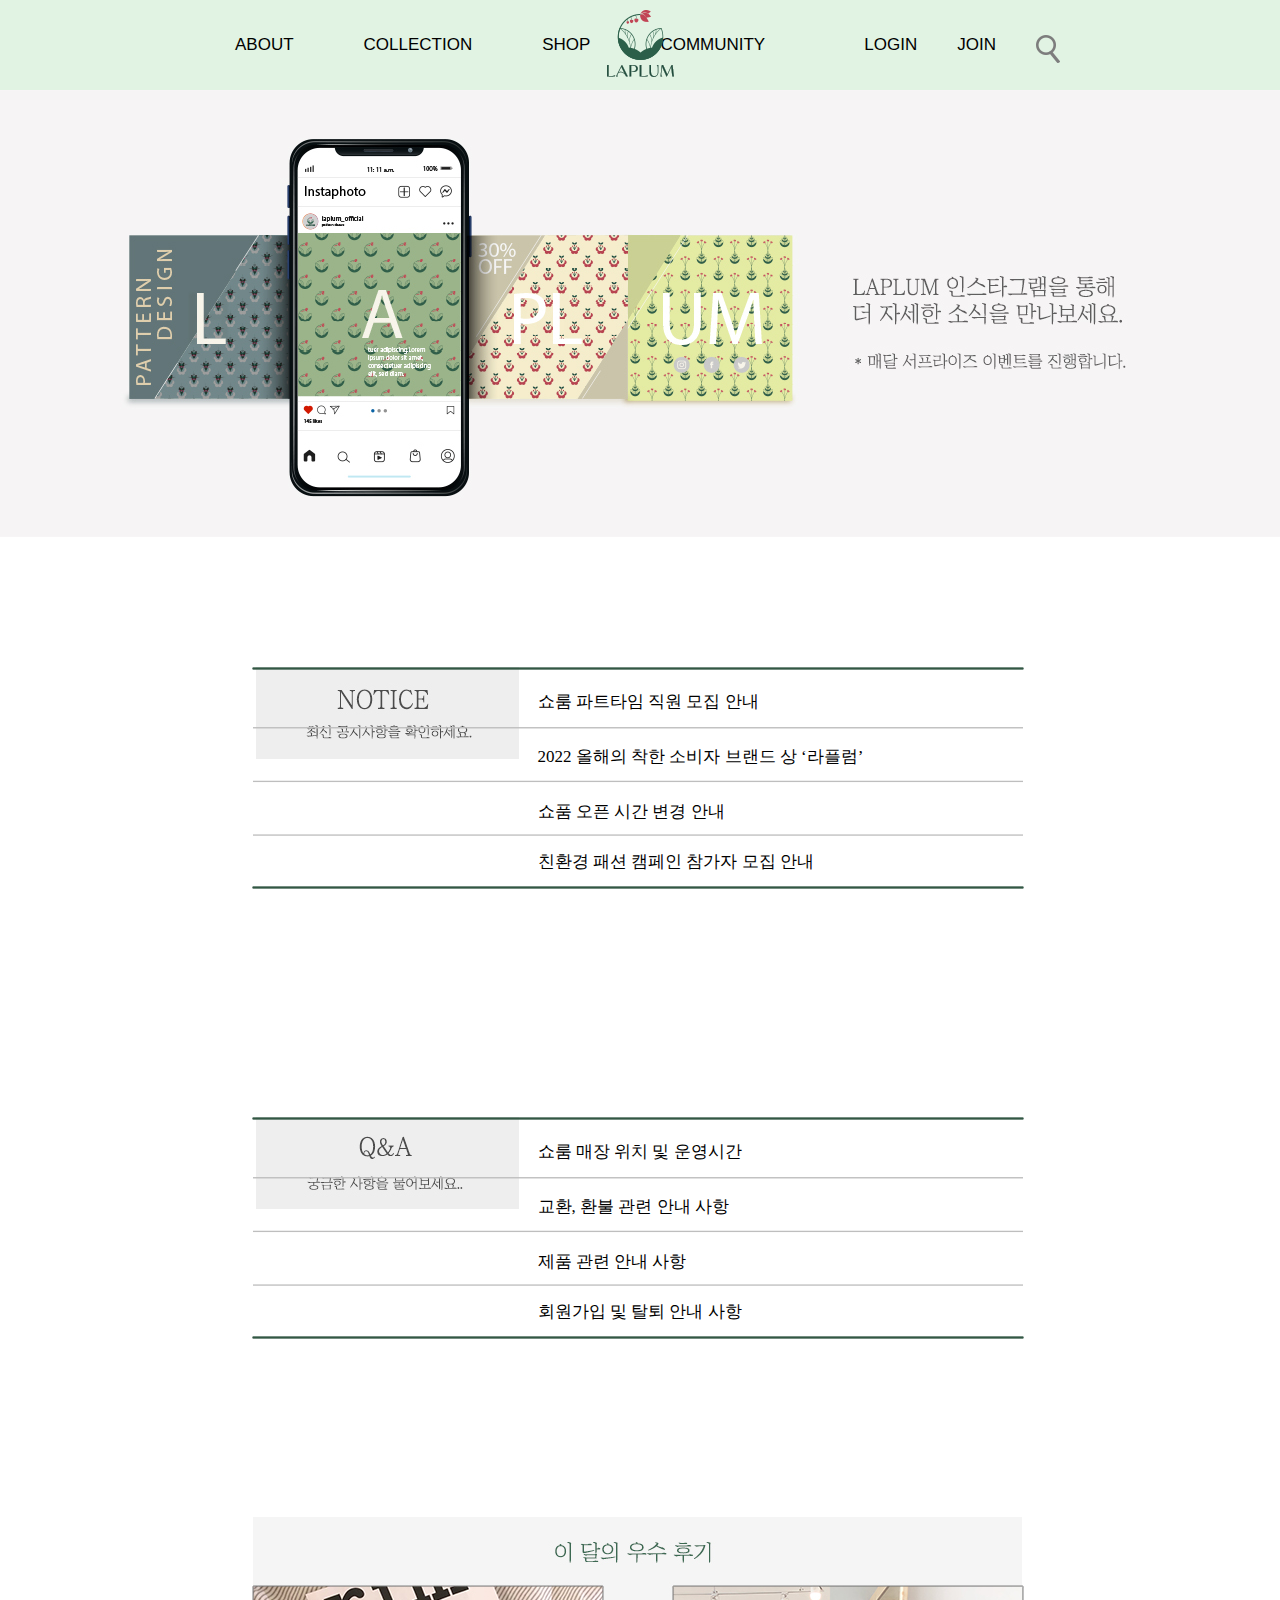
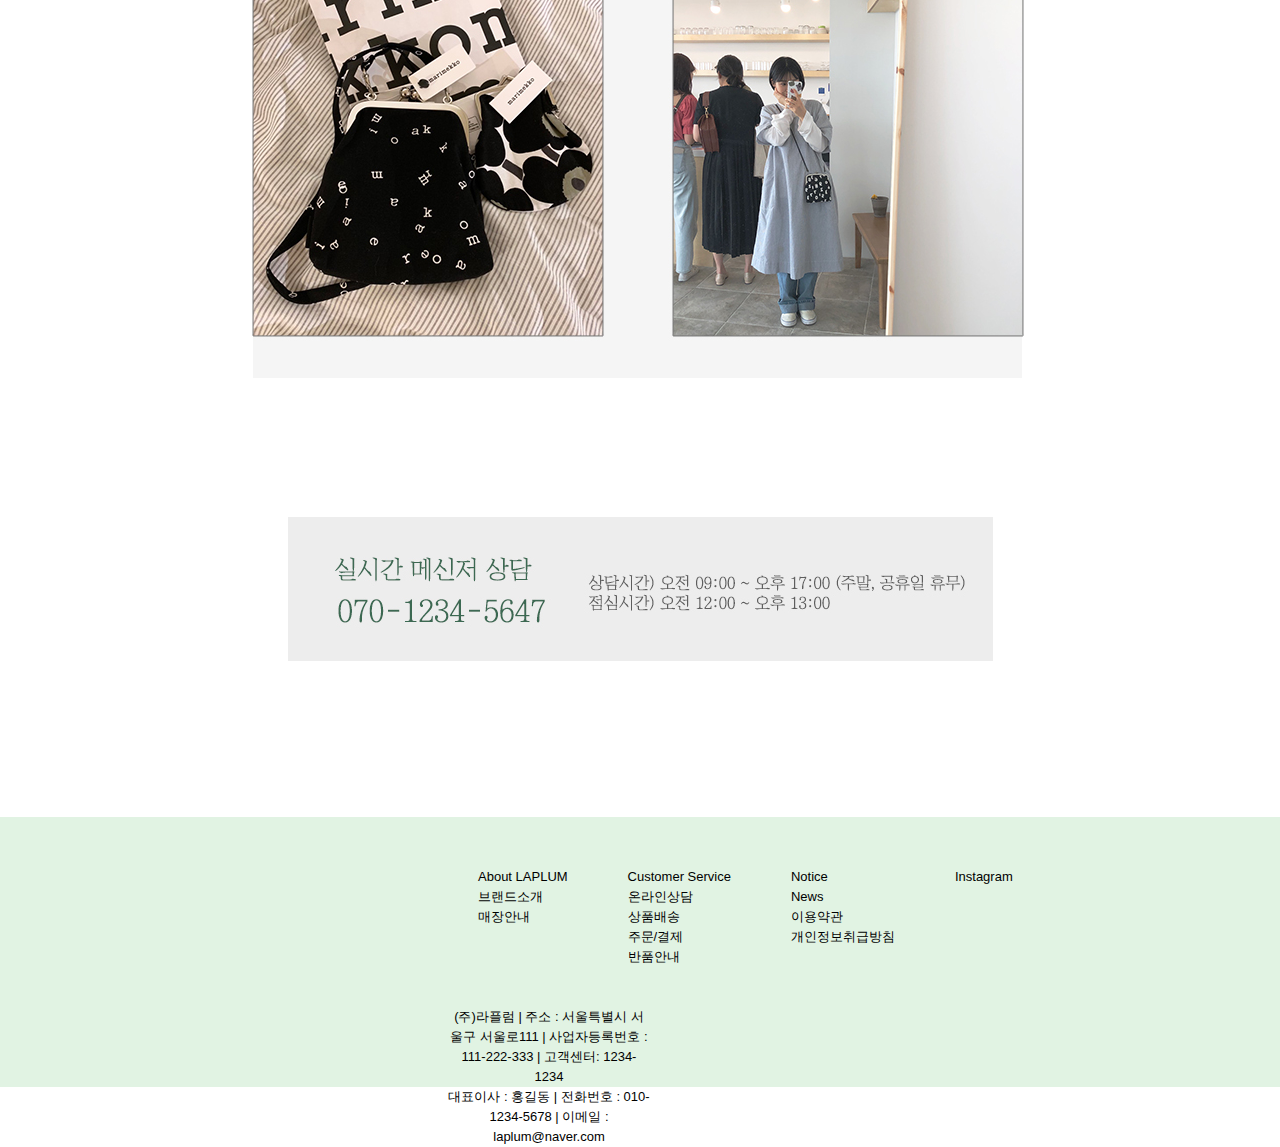
<file: index.html>
<!DOCTYPE html>
<html lang="ko">
<head>
    <meta charset="UTF-8">
    <meta http-equiv="X-UA-Compatible" content="IE=edge">
    <meta name="viewport" content="width=device-width, initial-scale=1.0">
    <meta name="viewport" content="width=1500">
    <title>laplum community</title>
    <link rel="stylesheet" href="css/style.css">

</head>
<body>
    <div class="topheader">
        <div class="header"><!--header s-->
            <ul class="nav">
                <li><a href="https://johaeseong.github.io/LAPLUM_sub1/">ABOUT</a>
                    <ul class="sub">
                        <li><a href="https://johaeseong.github.io/LAPLUM_sub1/">Brand story</a></li>
                        <li><a href="https://johaeseong.github.io/LAPLUM_sub1/">Showroom</a></li>
                    </ul>  
                </li>

                <li><a href="https://johaeseong.github.io/LAPLUM_sub2/">COLLECTION</a>
                    <ul class="sub">
                        <li><a href="https://johaeseong.github.io/LAPLUM_sub2/">2022</a></li>
                        <li><a href="https://johaeseong.github.io/LAPLUM_sub2/">2021</a></li>
                        <li><a href="https://johaeseong.github.io/LAPLUM_sub2/">2020</a></li>
                        <li><a href="https://johaeseong.github.io/LAPLUM_sub2/">2019</a></li>
                    </ul>  
                </li>
                <li><a href="https://johaeseong.github.io/LAPLUM_sub3/">SHOP</a>
                    <ul class="sub">
                        <li><a href="https://johaeseong.github.io/LAPLUM_sub3/">ALL</a></li>
                        <li><a href="https://johaeseong.github.io/LAPLUM_sub3/">NEW</a></li>
                        <li><a href="https://johaeseong.github.io/LAPLUM_sub3/">BEST</a></li>
                    </ul>  
                </li>
                <li><a href="https://johaeseong.github.io/LAPLUM_sub4/">COMMUNITY</a>
                    <ul class="sub">
                        <li><a href="https://johaeseong.github.io/LAPLUM_sub4/">Notice</a></li>
                        <li><a href="https://johaeseong.github.io/LAPLUM_sub4/">Q&A</a></li>
                        <li><a href="https://johaeseong.github.io/LAPLUM_sub4/">Review</a></li>
                    </ul>  
                </li>
            </ul>

            <ul class="link">
                <li><a href="#">LOGIN</a></li>
                <li><a href="#">JOIN</a></li>
                <li><a href="#"><img src="images/header search icon.png" alt="검색아이콘"></a></li>
            </ul>

            
        </div>

        <div>
            <a href="https://johaeseong.github.io/LAPLUM/" class="logo">
                <img src="images/header logo.png" alt="로고이미지">
            </a>
        </div>
    </div><!--header f-->


    <div class="mainbanner"> </div>



    <div class="community">

        <div class="notice">
        <a href="#"><img src="images/noticebt.jpg" alt="공지사항" class="nimg"></a>
        <img src="images/line.png" alt="선" class="line1">
        </div>

        <p class="p0"><a href="#">쇼룸 파트타임 직원 모집 안내</a></p>
        <p class="p1"><a href="#">2022 올해의 착한 소비자 브랜드 상 ‘라플럼’</a></p>
        <p class="p2"><a href="#">쇼품 오픈 시간 변경 안내</a></p>
        <p class="p3"><a href="#">친환경 패션 캠페인 참가자 모집 안내</a></p>



        <div class="qa">
            <a href="#"><img src="images/q&abt.jpg" alt="큐앤에이" class="qimg"></a>
            <img src="images/line.png" alt="선" class="line2">
        </div>


        <p class="p4"><a href="#">쇼룸 매장 위치 및 운영시간</a></p>
        <p class="p5"><a href="#">교환, 환불 관련 안내 사항</a></p>
        <p class="p6"><a href="#">제품 관련 안내 사항</a></p>
        <p class="p7"><a href="#">회원가입 및 탈퇴 안내 사항</a></p>


        <div class="review">
            <a href="#"><img src="images/reviewbt.jpg" alt="리뷰" class="rimg"></a>
            <a href="#"><img src="images/reviewimg.jpg" alt="리뷰이미지" class="reviewimg"></a>
            <!--<div class="reviewbg">
                <a href="#"><img src="images/reviewimg1.jpg" alt="선" class="reviewbox1"></a>
                <a href="#"><img src="images/reviewimg2.jpg" alt="선" class="reviewbox2"></a>
            </div>-->
        </div> 


        <div class="cbox">
            <img src="images/box.jpg" alt="as">
        </div>


    </div>



    

    <div class="footer">
        <ul>
            <li><a href="#">About LAPLUM</a></li>
            <li><a href="#">브랜드소개</a></li>
            <li><a href="#">매장안내</a></li>
        </ul>
        <ul>
            <li><a href="#">Customer Service</a></li>
            <li><a href="#">온라인상담</a></li>
            <li><a href="#">상품배송</a></li>
            <li><a href="#">주문/결제</a></li>
            <li><a href="#">반품안내</a></li>
        </ul>
        <ul>
            <li><a href="#">Notice</a></li>
            <li><a href="#">News</a></li>
            <li><a href="#">이용약관</a></li>
            <li><a href="#">개인정보취급방침</a></li>
        </ul>
        <ul>
            <li><a href="#">Instagram</a></li>
        </ul>
        <br>
        <div>
    </div>
    <br>
    <br>
    <br>
    <br>
    <br>
    <br>
    <div class="footer2">
        <a href="#">
            (주)라플럼  |  주소 : 서울특별시 서울구 서울로111  |  사업자등록번호 : 111-222-333  |  고객센터: 1234-1234 <br>
            대표이사 : 홍길동  |  전화번호 : 010-1234-5678 |  이메일 : laplum@naver.com
        </a>
    </div>


</body>
</html>
</file>
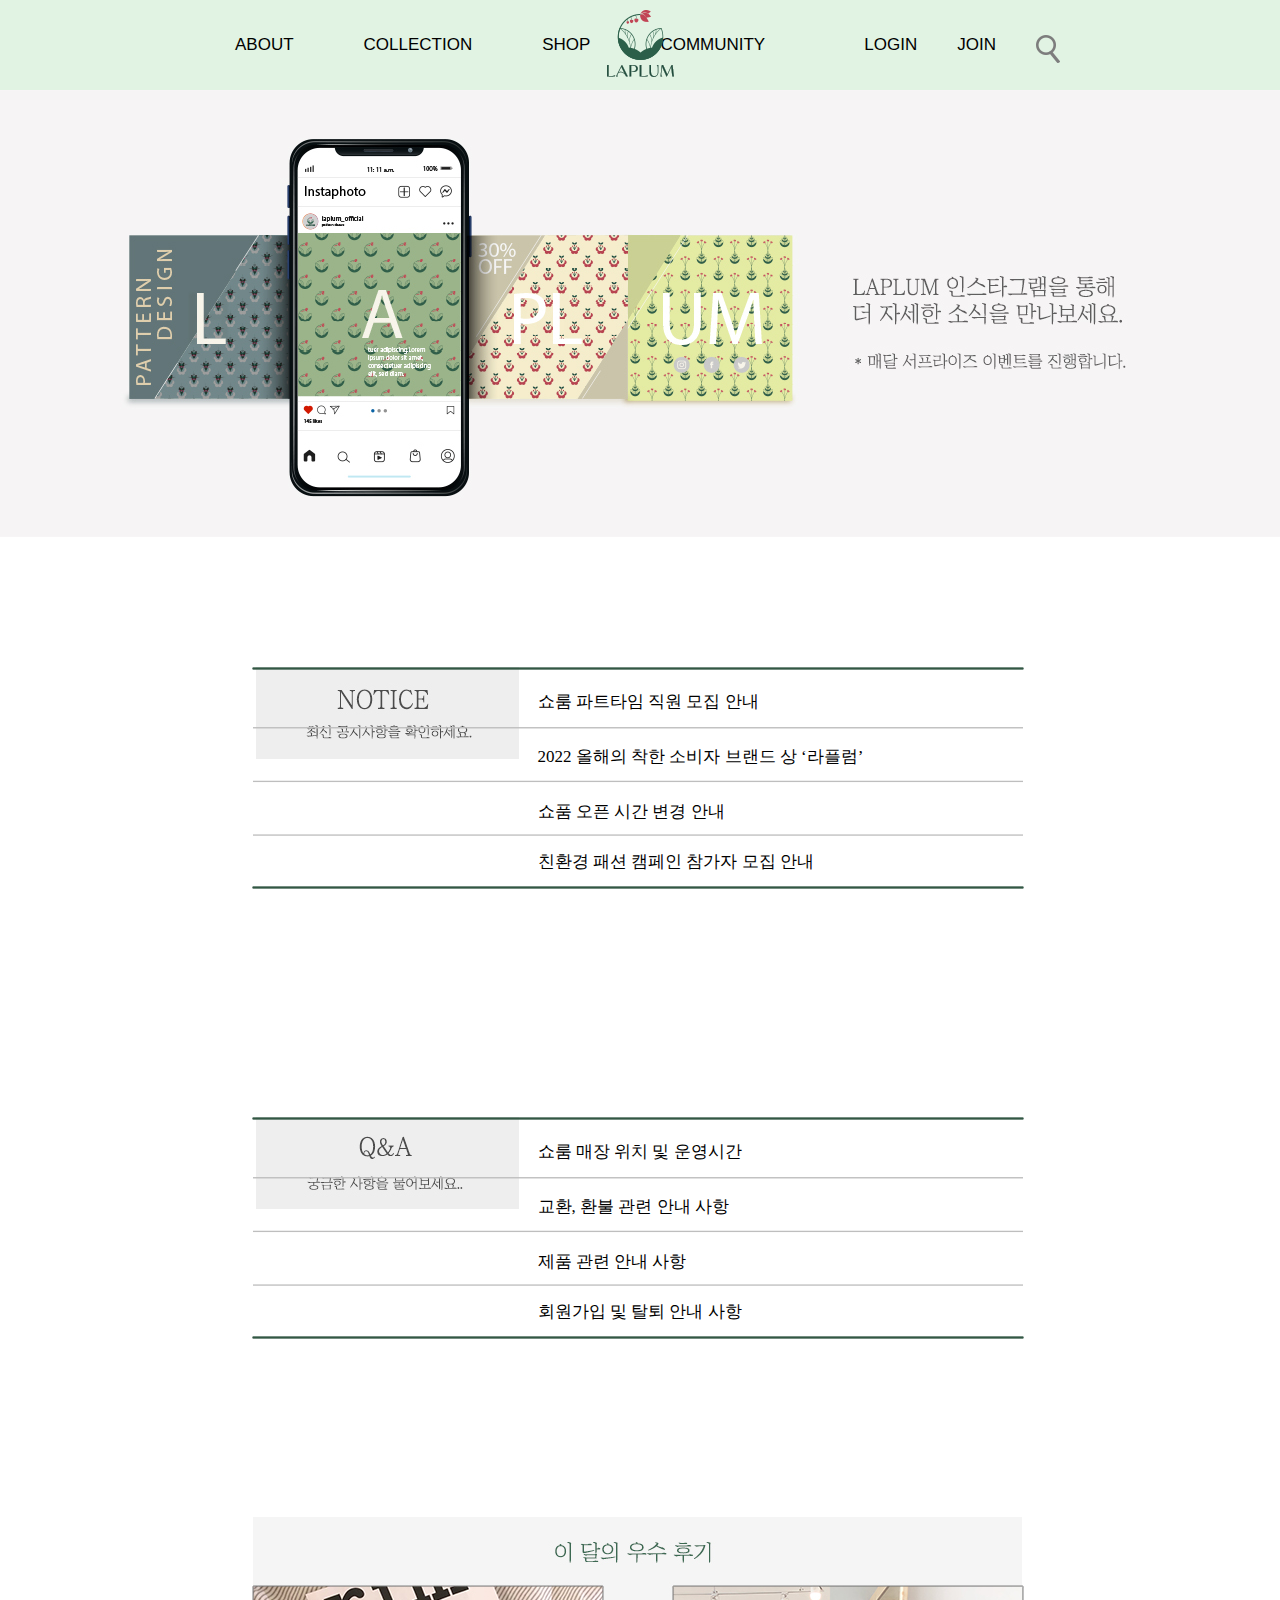
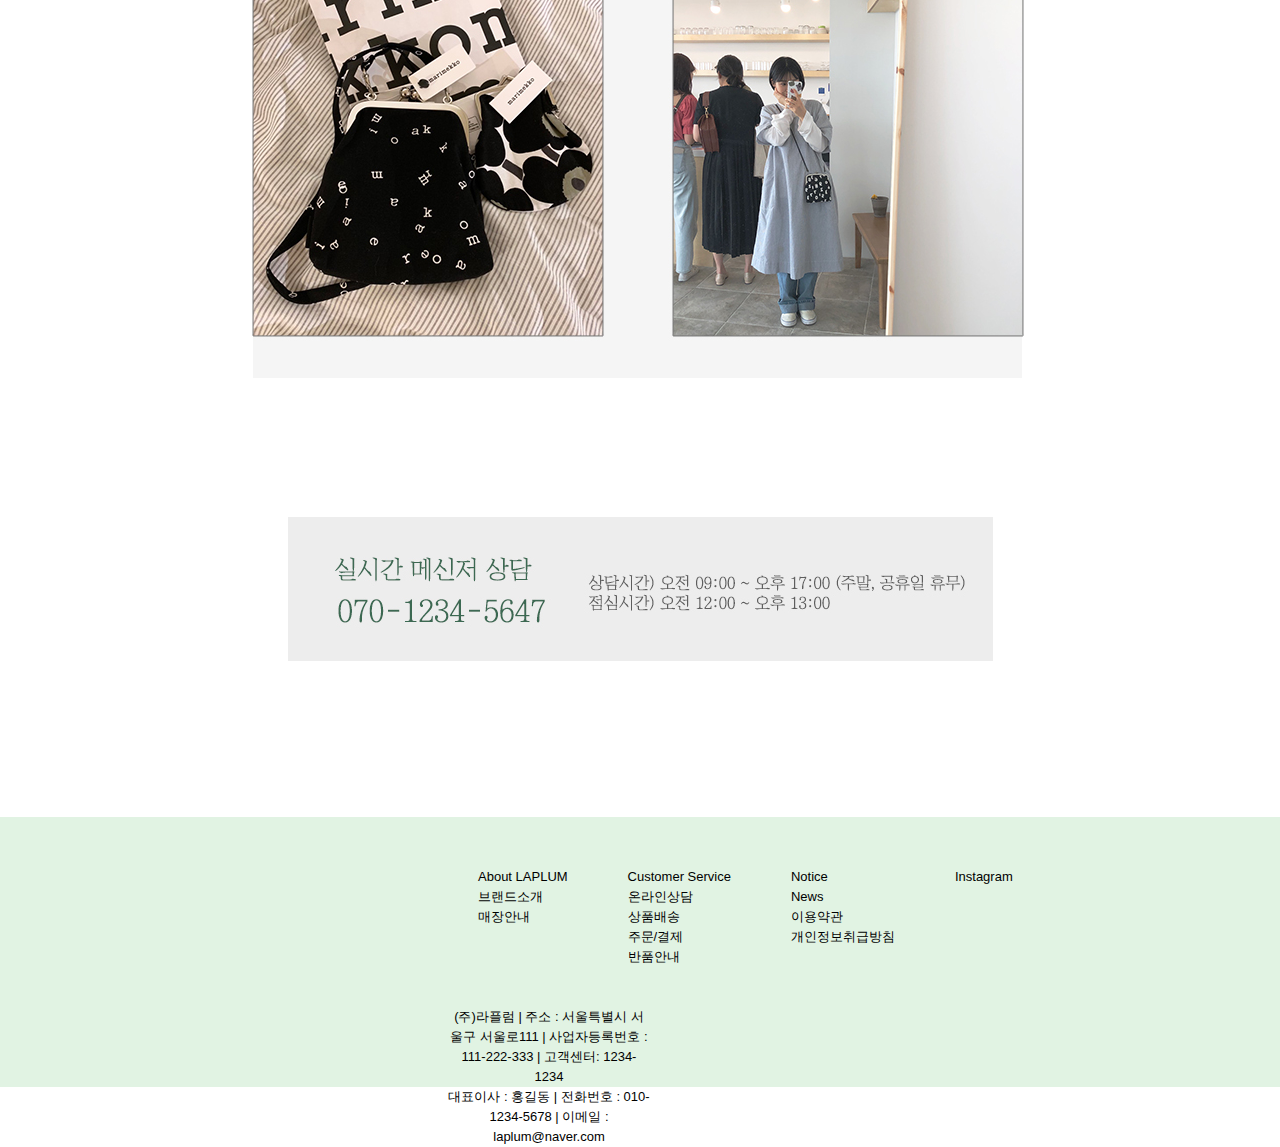
<file: sub4.html>
<!DOCTYPE html>
<html lang="ko">
<head>
    <meta charset="UTF-8">
    <meta http-equiv="X-UA-Compatible" content="IE=edge">
    <meta name="viewport" content="width=device-width, initial-scale=1.0">
    <meta name="viewport" content="width=1500">
    <title>laplum community</title>
    <link rel="stylesheet" href="css/style.css">

</head>
<body>
        <div class="topheader"><!--header s-->
        <div class="header">
            <ul class="nav">
                <li><a href="#">ABOUT</a>
                    <ul class="sub">
                        <li><a href="#">Brand story</a></li>
                        <li><a href="#">Showroom</a></li>
                    </ul>  
                </li>

                <li><a href="#">COLLECTION</a>
                    <ul class="sub">
                        <li><a href="#">2022</a></li>
                        <li><a href="#">2021</a></li>
                        <li><a href="#">2020</a></li>
                        <li><a href="#">2019</a></li>
                    </ul>  
                </li>
                <li><a href="#">SHOP</a>
                    <ul class="sub">
                        <li><a href="#">ALL</a></li>
                        <li><a href="#">NEW</a></li>
                        <li><a href="#">BEST</a></li>
                    </ul>  
                </li>
                <li><a href="#">COMMUNITY</a>
                    <ul class="sub">
                        <li><a href="#">Notice</a></li>
                        <li><a href="#">Q&A</a></li>
                        <li><a href="#">Review</a></li>
                    </ul>  
                </li>
            </ul>
            
            <!--<a href="#" class="logo">
                <img src="images/header logo.png" alt="로고이미지">
            </a>-->

            <ul class="link">
                <li><a href="#">LOGIN</a></li>
                <li><a href="#">JOIN</a></li>
                <li><a href="#"><img src="images/header search icon.png" alt="검색아이콘"></a></li>
            </ul>

            
        </div>

        <div>
            <a href="#" class="logo">
                <img src="images/header logo.png" alt="로고이미지">
            </a>
        </div>
    </div><!--header f-->


    <div class="mainbanner"> </div>



    <div class="community">

        <div class="notice">
        <a href="#"><img src="images/noticebt.jpg" alt="공지사항" class="nimg"></a>
        <img src="images/line.png" alt="선" class="line1">
        </div>

        <p class="p0"><a href="#">쇼룸 파트타임 직원 모집 안내</a></p>
        <p class="p1"><a href="#">2022 올해의 착한 소비자 브랜드 상 ‘라플럼’</a></p>
        <p class="p2"><a href="#">쇼품 오픈 시간 변경 안내</a></p>
        <p class="p3"><a href="#">친환경 패션 캠페인 참가자 모집 안내</a></p>



        <div class="qa">
            <a href="#"><img src="images/q&abt.jpg" alt="큐앤에이" class="qimg"></a>
            <img src="images/line.png" alt="선" class="line2">
        </div>


        <p class="p4"><a href="#">쇼룸 매장 위치 및 운영시간</a></p>
        <p class="p5"><a href="#">교환, 환불 관련 안내 사항</a></p>
        <p class="p6"><a href="#">제품 관련 안내 사항</a></p>
        <p class="p7"><a href="#">회원가입 및 탈퇴 안내 사항</a></p>


        <div class="review">
            <a href="#"><img src="images/reviewbt.jpg" alt="리뷰" class="rimg"></a>
            <a href="#"><img src="images/reviewimg.jpg" alt="리뷰이미지" class="reviewimg"></a>
            <!--<div class="reviewbg">
                <a href="#"><img src="images/reviewimg1.jpg" alt="선" class="reviewbox1"></a>
                <a href="#"><img src="images/reviewimg2.jpg" alt="선" class="reviewbox2"></a>
            </div>-->
        </div> 


        <div class="cbox">
            <img src="images/box.jpg" alt="as">
        </div>


    </div>



    

    <div class="footer">
        <ul>
            <li><a href="#">About LAPLUM</a></li>
            <li><a href="#">브랜드소개</a></li>
            <li><a href="#">매장안내</a></li>
        </ul>
        <ul>
            <li><a href="#">Customer Service</a></li>
            <li><a href="#">온라인상담</a></li>
            <li><a href="#">상품배송</a></li>
            <li><a href="#">주문/결제</a></li>
            <li><a href="#">반품안내</a></li>
        </ul>
        <ul>
            <li><a href="#">Notice</a></li>
            <li><a href="#">News</a></li>
            <li><a href="#">이용약관</a></li>
            <li><a href="#">개인정보취급방침</a></li>
        </ul>
        <ul>
            <li><a href="#">Instagram</a></li>
        </ul>
        <br>
        <div>
    </div>
    <br>
    <br>
    <br>
    <br>
    <br>
    <br>
    <div class="footer2">
        <a href="#">
            (주)라플럼  |  주소 : 서울특별시 서울구 서울로111  |  사업자등록번호 : 111-222-333  |  고객센터: 1234-1234 <br>
            대표이사 : 홍길동  |  전화번호 : 010-1234-5678 |  이메일 : laplum@naver.com
        </a>
    </div>


</body>
</html>
</file>
<file: css/style.css>
*{margin:0; padding:0;}
ul{list-style:none;}
a{text-decoration:none; color:#000;}

body{font-family:'arial';
    font-size:17px;
    line-height: 20px;
    color:#000;}


.header{background:#e1f3e3;
        width:100%;
        height:90px;
        position:relative;}



/*헤더메뉴 드롭다운 s*/

.nav{padding-left:200px;}


.nav>li{margin:0 auto;
        float:left;
        position:relative;}

.nav>li>a{display:block; 
        padding:35px 35px;
        text-align: center;}



.sub{width:100%;
    display:none;
    position:absolute;
    top:90px; left:0px;
    z-index:2;}

.sub li a{display:block;
            background-color:#2b5f49;
            color:#fff;
            text-align:center;
            /*border-bottom: 1px solid rgb(255, 255, 255);
            border-top: 1px solid rgba(175, 175, 175, 0.5);*/
            padding:10px;}

.nav li:hover .sub{display:block;}

.sub li a:hover{background-color:#e1f3e3;
                color:#2b5f49;} */

/*헤더메뉴 드롭다운 f*/


.topheader{position:relative;}

.logo{/*margin:0 auto;*/
    position:absolute;
    top:10px; left:50%;
    margin-left:-33.5px;}

.link{float:right;
    padding-right:200px;}
.link li{float:left;
        padding:35px 20px;}
    
/*헤더 끝*/


.mainbanner{width:100%;
    height:477px;
    background:url(../images/mainbanner.jpg) no-repeat center top;}

.mainbanner a{display:block;
        width:100%;}



.community{width:100%;
            height:1700px;
            display:block;
           margin:0 auto;
            position:relative;
            text-align:center;}


.p0{position:absolute;
    top:125px; left:42%;
    font-family:'나눔바른고딕';}

.p1{position:absolute;
    top:180px; left:42%;
    font-family:'나눔바른고딕';}

.p2{position:absolute;
    top:235px; left:42%;
    font-family:'나눔바른고딕';}

.p3{position:absolute;
    top:285px; left:42%;
    font-family:'나눔바른고딕';}


.p4{position:absolute;
    top:575px; left:42%;
    font-family:'나눔바른고딕';}

.p5{position:absolute;
    top:630px; left:42%;
    font-family:'나눔바른고딕';}

.p6{position:absolute;
    top:685px; left:42%;
    font-family:'나눔바른고딕';}

.p7{position:absolute;
    top:735px; left:42%;
    font-family:'나눔바른고딕';}
    



.line1{position:absolute;
    top:0; right:20%;
        margin:100px 0;}

.line2{position:absolute;
    top:450px; right:20%;
    margin:100px 0;}

/*.reviewbox1{position:absolute;
    top:850px; right:40%;
    margin:100px 0;}

.reviewbox2{position:absolute;
    top:850px; right:20%;
    margin:100px 0;}*/

.reviewimg{position:absolute;
    top:850px; right:20%;
    margin:100px 0;}




.nimg{position:absolute;
    top:100px; left:20%;}

.qimg{position:absolute;
    top:550px; left:20%;}

.rimg{position:absolute;
    top:950px; left:20%;}



.cbox{position:absolute;
    top:1550px; left:50%;
    margin-left:-352.5px;
    margin-bottom:300px;}





.footer ul{float: left;
        padding:0 30px;
        font-size:13px;}


.footer{margin-top:150px;
        padding-left:35%;
        height:220px;
        background-color:#e1f3e3;
        padding-top:50px;}

.footer2{font-size:13px;
        text-align:center;
        padding-right:630px;}
</file>
